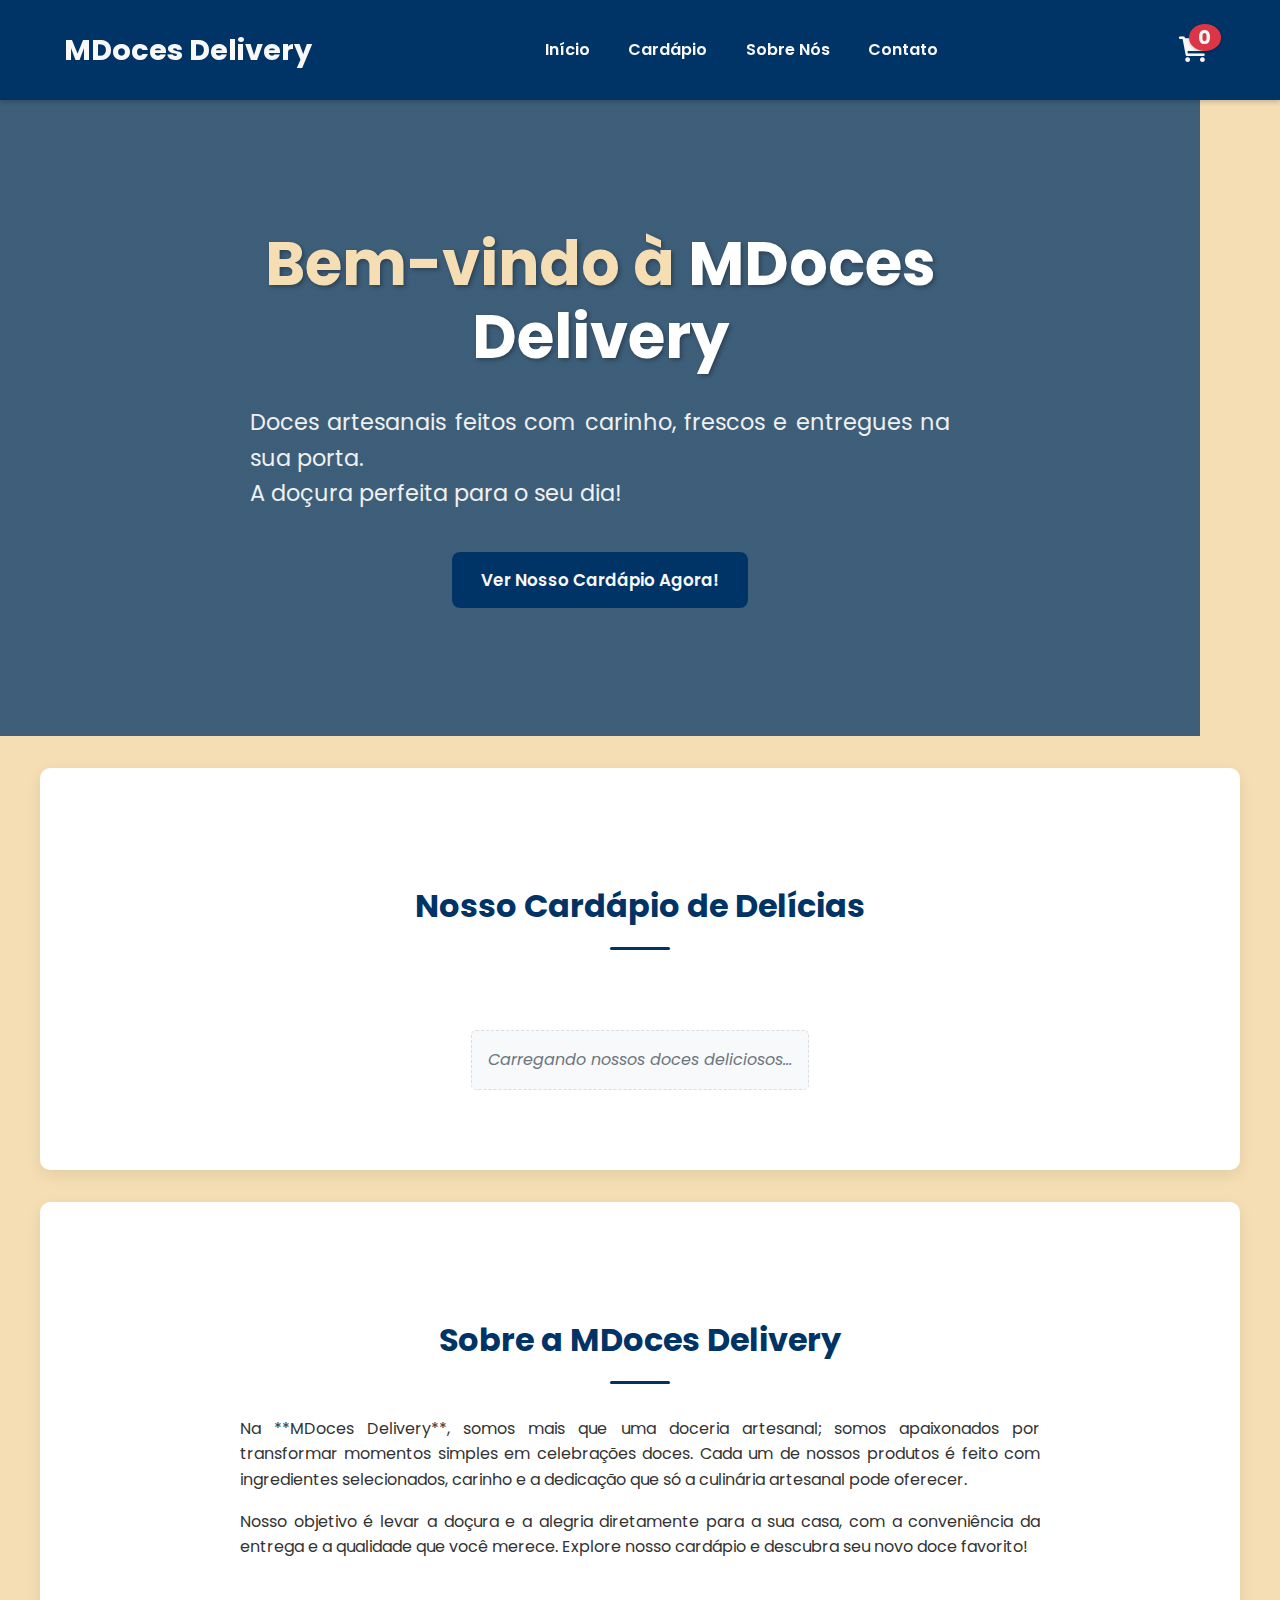
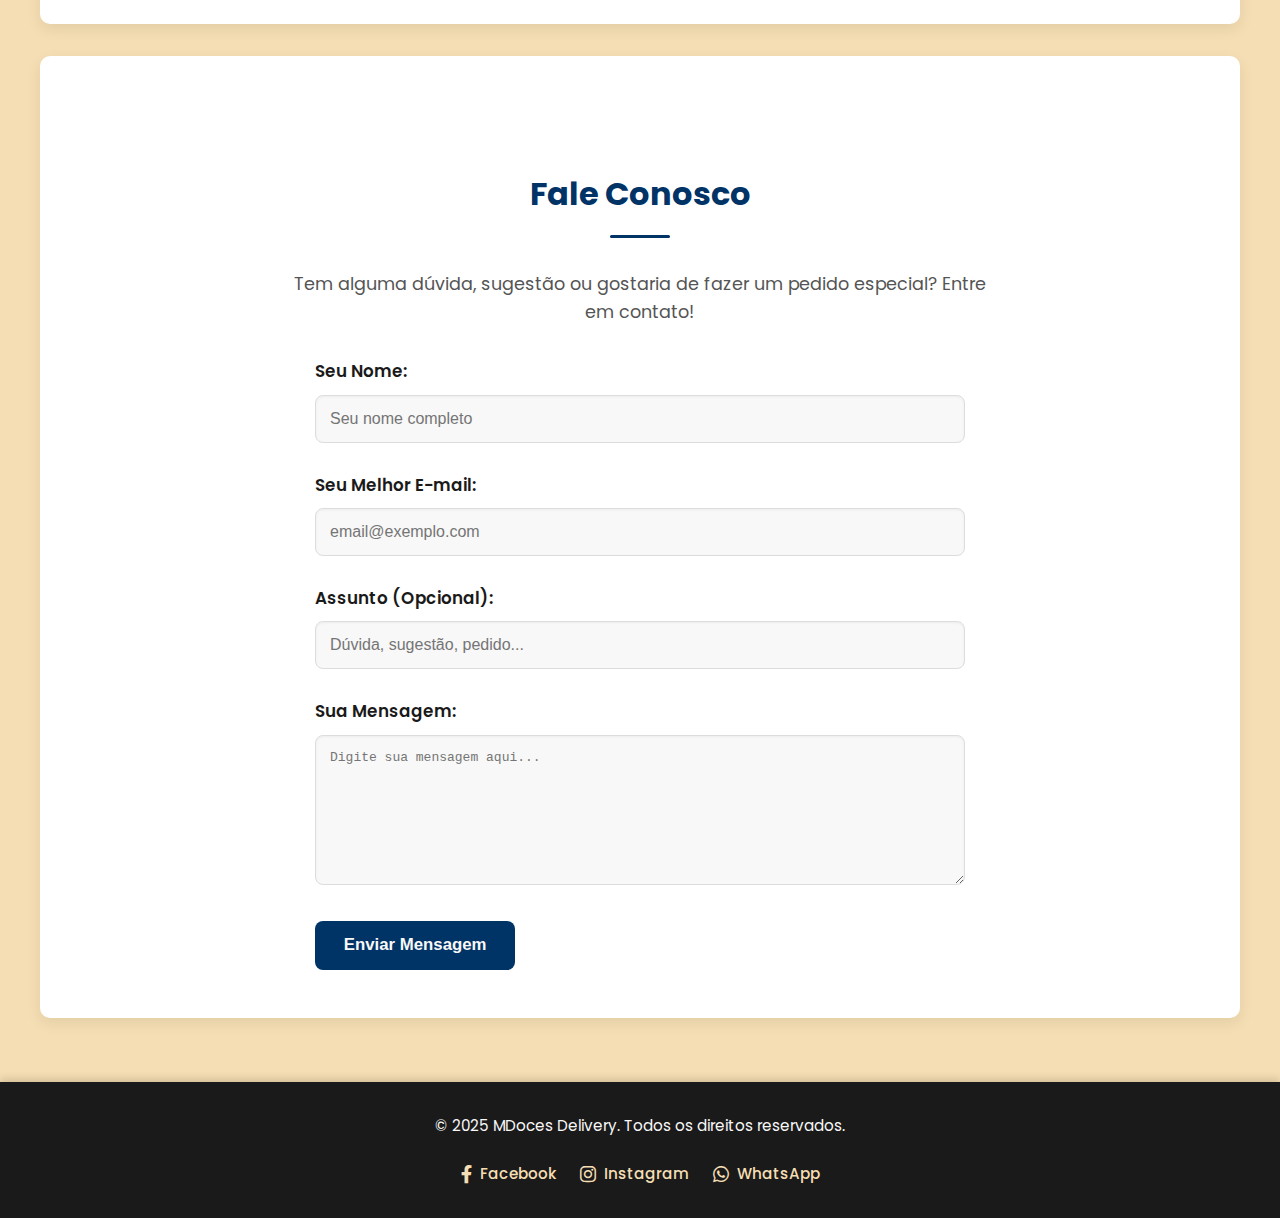
<file: index.html>
<!DOCTYPE html>
<html lang="pt-BR">
<head>
  <meta charset="UTF-8">
  <meta name="viewport" content="width=device-width, initial-scale=1.0">
  <meta name="description" content="MDoces Delivery - Seus doces artesanais favoritos, fresquinhos e entregues na sua porta. Bolos, docinhos, tortas e muito mais!">
  <meta name="keywords" content="doceria, doces artesanais, delivery, bolo, brigadeiro, sobremesas, pedir doce online, doceria em Macapá, confeitaria artesanal">
  <meta name="author" content="Alessandrosh82">
  <title>MDoces Delivery - Sabor e Doçura na Sua Porta</title>
  
  <link rel="icon" type="image/png" href="images/favicon.png"> 
  
  <meta name="theme-color" content="#003366">

  <link href="https://fonts.googleapis.com/css2?family=Poppins:wght@300;400;500;600;700&display=swap" rel="stylesheet">
  
  <link rel="stylesheet" href="style.css">
  
  <link rel="stylesheet" href="https://cdnjs.cloudflare.com/ajax/libs/font-awesome/6.0.0-beta3/css/all.min.css">
</head>
<body>
  <header>
    <nav>
      <a href="#home" class="logo" aria-label="MDoces Delivery - Ir para o início">MDoces Delivery</a>
      <ul>
        <li><a href="#home" aria-label="Ir para a seção Início">Início</a></li>
        <li><a href="#cardapio" aria-label="Ir para a seção Cardápio">Cardápio</a></li>
        <li><a href="#sobre" aria-label="Ir para a seção Sobre Nós">Sobre Nós</a></li>
        <li><a href="#contato" aria-label="Ir para a seção Contato">Contato</a></li>
      </ul>
      <div class="cart-icon" id="open-cart-modal" role="button" aria-label="Abrir carrinho de compras">
        <i class="fas fa-shopping-cart"></i> <span id="cart-count">0</span>
      </div>
    </nav>
  </header>

  <main>
    <section id="home" class="hero-section">
      <div class="hero-content">
        <h1>Bem-vindo à <span class="highlight">MDoces Delivery</span></h1>
        <p>Doces artesanais feitos com carinho, frescos e entregues na sua porta. <br>A doçura perfeita para o seu dia!</p>
        <a href="#cardapio" class="btn primary-btn" aria-label="Ver nosso cardápio agora">Ver Nosso Cardápio Agora!</a>
      </div>
    </section>

    <section id="cardapio">
      <h2>Nosso Cardápio de Delícias</h2>
      <div class="produtos-grid" id="produtos-cardapio">
        <p id="loading-products-message" class="info-message">Carregando nossos doces deliciosos...</p>
      </div>
      <p id="no-products-message" class="info-message" style="display:none;">Ainda não temos produtos cadastrados. Por favor, acesse o painel administrativo para adicioná-los!</p>
    </section>
    
    <section id="sobre">
      <h2>Sobre a MDoces Delivery</h2>
      <p>Na **MDoces Delivery**, somos mais que uma doceria artesanal; somos apaixonados por transformar momentos simples em celebrações doces. Cada um de nossos produtos é feito com ingredientes selecionados, carinho e a dedicação que só a culinária artesanal pode oferecer.</p>
      <p>Nosso objetivo é levar a doçura e a alegria diretamente para a sua casa, com a conveniência da entrega e a qualidade que você merece. Explore nosso cardápio e descubra seu novo doce favorito!</p>
    </section>

    <section id="contato">
      <h2>Fale Conosco</h2>
      <p class="contact-intro">Tem alguma dúvida, sugestão ou gostaria de fazer um pedido especial? Entre em contato!</p>
      <form class="contact-form" id="contact-form">
        <div class="form-group">
          <label for="nome">Seu Nome:</label>
          <input type="text" id="nome" name="nome" placeholder="Seu nome completo" required aria-required="true">
        </div>
        <div class="form-group">
          <label for="email">Seu Melhor E-mail:</label>
          <input type="email" id="email" name="email" placeholder="email@exemplo.com" required aria-required="true">
        </div>
        <div class="form-group">
          <label for="assunto">Assunto (Opcional):</label>
          <input type="text" id="assunto" name="assunto" placeholder="Dúvida, sugestão, pedido...">
        </div>
        <div class="form-group">
          <label for="mensagem">Sua Mensagem:</label>
          <textarea id="mensagem" name="mensagem" rows="5" placeholder="Digite sua mensagem aqui..." required aria-required="true"></textarea>
        </div>
        <button type="submit" class="btn primary-btn">Enviar Mensagem</button>
      </form>
    </section>
  </main>

  <footer>
    <p>&copy; 2025 MDoces Delivery. Todos os direitos reservados.</p>
    <div class="social-links">
      <a href="https://www.facebook.com/seufacebook" target="_blank" rel="noopener noreferrer" aria-label="Facebook da MDoces"><i class="fab fa-facebook-f"></i> Facebook</a>
      <a href="https://www.instagram.com/seuinstagram" target="_blank" rel="noopener noreferrer" aria-label="Instagram da MDoces"><i class="fab fa-instagram"></i> Instagram</a>
      <a href="https://wa.me/5596999999999" target="_blank" rel="noopener noreferrer" aria-label="WhatsApp da MDoces"><i class="fab fa-whatsapp"></i> WhatsApp</a>
    </div>
  </footer>

  <div id="cart-modal" class="modal"> <div class="modal-content"> <span class="close-button" aria-label="Fechar carrinho">&times;</span>
      <h2>Seu Carrinho de Compras</h2>
      <ul id="cart-items-list">
        </ul>
      <p id="empty-cart-message" class="info-message" style="display:none;">Seu carrinho está vazio.</p>
      <p id="cart-total">Total: R$ 0,00</p>

      <form id="checkout-form" class="checkout-form">
        <h3>Finalizar Pedido</h3>
        <div class="form-group">
          <label for="customer-name">Seu Nome:</label>
          <input type="text" id="customer-name" placeholder="Nome Completo" required aria-required="true">
        </div>
        <div class="form-group">
          <label for="customer-address">Endereço:</label>
          <input type="text" id="customer-address" placeholder="Rua, Número, Bairro, Cidade, CEP" required aria-required="true">
        </div>
        <div class="form-group">
          <label for="customer-phone">Telefone (WhatsApp):</label>
          <input type="tel" id="customer-phone" placeholder="(XX) XXXXX-XXXX" required aria-required="true">
        </div>
        <div class="form-group">
          <label for="payment-method">Forma de Pagamento:</label>
          <select id="payment-method" required aria-required="true">
            <option value="">Selecione a forma de pagamento</option>
            <option value="pix">PIX</option>
            <option value="cartao_credito">Cartão de Crédito</option>
            <option value="cartao_debito">Cartão de Débito</option>
            <option value="dinheiro">Dinheiro (troco para?)</option>
          </select>
        </div>
        <div class="form-group">
          <label for="order-notes">Observações do Pedido:</label>
          <textarea id="order-notes" rows="3" placeholder="Ex: Sem lactose, alergia a nozes, troco para R$50, etc." aria-label="Observações sobre o pedido"></textarea>
        </div>
        <button type="submit" class="btn primary-btn">Enviar Pedido via WhatsApp</button>
      </form>
    </div>
  </div>

  <script src="script.js"></script> </body>
</html>
</file>
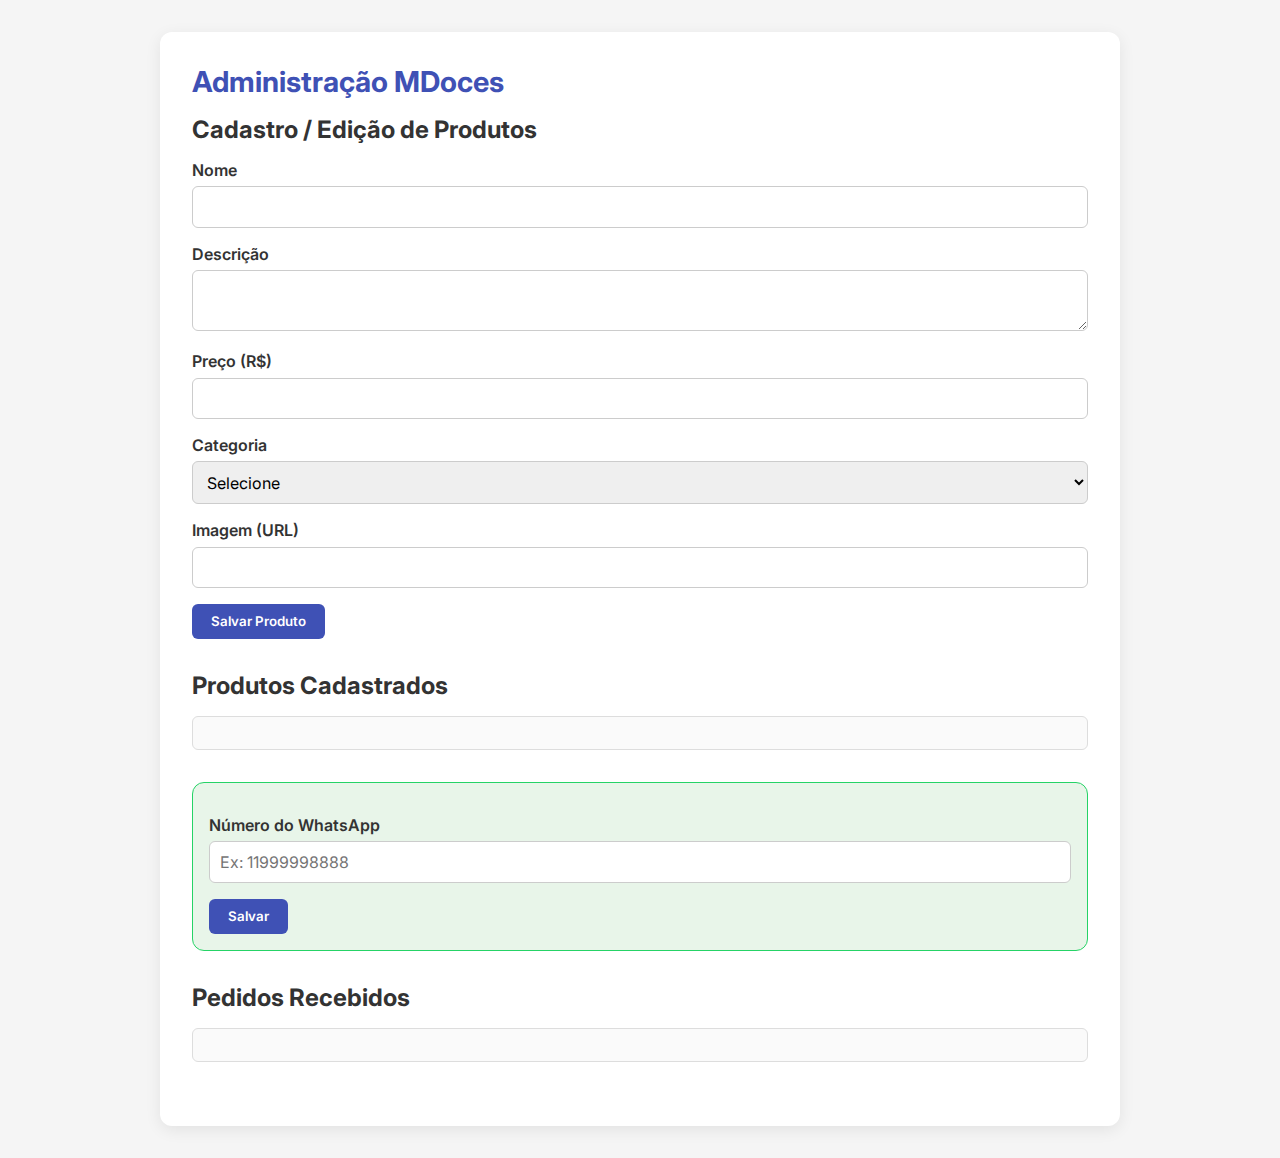
<file: admin.html>
<!DOCTYPE html>
<html lang="pt-br">
<head>
  <meta charset="UTF-8" />
  <meta name="viewport" content="width=device-width, initial-scale=1" />
  <title>Admin - MDoces</title>
  <link href="https://fonts.googleapis.com/css2?family=Inter:wght@400;600;700&display=swap" rel="stylesheet">
  <style>
    :root {
      --indigo: #3f51b5;
      --indigo-dark: #303f9f;
      --light: #f5f5f5;
      --gray: #888;
      --white: #fff;
      --green: #25d366;
      --red: #e53935;
      --radius: 12px;
    }
    * {
      box-sizing: border-box;
      margin: 0;
      padding: 0;
      font-family: 'Inter', sans-serif;
    }
    body {
      background-color: var(--light);
      padding: 2rem;
      color: #333;
    }
    .container {
      max-width: 960px;
      margin: auto;
      background: var(--white);
      border-radius: var(--radius);
      box-shadow: 0 4px 16px rgba(0,0,0,0.08);
      padding: 2rem;
    }
    h1 {
      font-size: 1.8rem;
      color: var(--indigo);
      margin-bottom: 1rem;
    }
    .section {
      margin-bottom: 2rem;
    }
    label {
      font-weight: 600;
      display: block;
      margin-top: 1rem;
    }
    input, textarea, select {
      width: 100%;
      padding: 0.6rem;
      margin-top: 0.4rem;
      border: 1px solid #ccc;
      border-radius: 6px;
      font-size: 1rem;
    }
    textarea {
      resize: vertical;
      min-height: 60px;
    }
    button {
      margin-top: 1rem;
      padding: 0.6rem 1.2rem;
      font-weight: 600;
      color: var(--white);
      background: var(--indigo);
      border: none;
      border-radius: 6px;
      cursor: pointer;
    }
    button:hover {
      background: var(--indigo-dark);
    }
    .btn-delete {
      background: var(--red);
      margin-left: 0.5rem;
    }
    .product-list, .order-list {
      margin-top: 1rem;
      background: #fafafa;
      border-radius: 6px;
      border: 1px solid #ddd;
      padding: 1rem;
    }
    .item {
      padding: 0.6rem 0;
      border-bottom: 1px solid #eee;
      display: flex;
      justify-content: space-between;
      align-items: center;
    }
    .item:last-child {
      border-bottom: none;
    }
    .item span {
      flex: 1;
    }
    .whatsapp {
      background: #e8f5e9;
      padding: 1rem;
      border: 1.5px solid var(--green);
      border-radius: var(--radius);
    }
    .status-select {
      margin-left: 1rem;
    }
  </style>
</head>
<body>
  <div class="container">
    <h1>Administração MDoces</h1>

    <div class="section">
      <h2>Cadastro / Edição de Produtos</h2>
      <label>Nome</label>
      <input id="nome">
      <label>Descrição</label>
      <textarea id="descricao"></textarea>
      <label>Preço (R$)</label>
      <input id="preco" type="number" min="0" step="0.01">
      <label>Categoria</label>
      <select id="categoria">
        <option value="">Selecione</option>
        <option value="bolos">Bolos</option>
        <option value="docinhos">Docinhos</option>
        <option value="salgados">Salgados</option>
        <option value="bebidas">Bebidas</option>
      </select>
      <label>Imagem (URL)</label>
      <input id="imagem" type="url">
      <button onclick="salvarProduto()">Salvar Produto</button>
    </div>

    <div class="section">
      <h2>Produtos Cadastrados</h2>
      <div class="product-list" id="produtos-lista"></div>
    </div>

    <div class="section whatsapp">
      <label>Número do WhatsApp</label>
      <input id="whatsapp" placeholder="Ex: 11999998888">
      <button onclick="salvarWhatsapp()">Salvar</button>
    </div>

    <div class="section">
      <h2>Pedidos Recebidos</h2>
      <div class="order-list" id="pedidos-lista"></div>
    </div>
  </div>

  <script>
    let produtos = JSON.parse(localStorage.getItem("produtos") || "[]");
    let pedidos = JSON.parse(localStorage.getItem("pedidos") || "[]");

    function salvarProduto() {
      const nome = document.getElementById("nome").value.trim();
      const descricao = document.getElementById("descricao").value.trim();
      const preco = parseFloat(document.getElementById("preco").value);
      const categoria = document.getElementById("categoria").value;
      const imagem = document.getElementById("imagem").value.trim();

      if (!nome || !descricao || !categoria || !imagem || isNaN(preco)) {
        return alert("Preencha todos os campos corretamente.");
      }

      const i = produtos.findIndex(p => p.nome === nome);
      if (i >= 0) produtos[i] = { nome, descricao, preco, categoria, imagem };
      else produtos.push({ nome, descricao, preco, categoria, imagem });

      localStorage.setItem("produtos", JSON.stringify(produtos));
      listarProdutos();
    }

    function listarProdutos() {
      const lista = document.getElementById("produtos-lista");
      lista.innerHTML = produtos.map((p, i) => `
        <div class="item">
          <span>${p.nome}</span>
          <div>
            <button onclick="editarProduto(${i})">Editar</button>
            <button class="btn-delete" onclick="excluirProduto(${i})">Excluir</button>
          </div>
        </div>`).join("");
    }

    function editarProduto(i) {
      const p = produtos[i];
      document.getElementById("nome").value = p.nome;
      document.getElementById("descricao").value = p.descricao;
      document.getElementById("preco").value = p.preco;
      document.getElementById("categoria").value = p.categoria;
      document.getElementById("imagem").value = p.imagem;
    }

    function excluirProduto(i) {
      if (confirm("Excluir produto?")) {
        produtos.splice(i, 1);
        localStorage.setItem("produtos", JSON.stringify(produtos));
        listarProdutos();
      }
    }

    function salvarWhatsapp() {
      const numero = document.getElementById("whatsapp").value.trim();
      if (!/^\d{10,13}$/.test(numero)) return alert("Número inválido.");
      localStorage.setItem("whatsapp", numero);
      alert("WhatsApp salvo.");
    }

    function listarPedidos() {
      const lista = document.getElementById("pedidos-lista");
      lista.innerHTML = pedidos.map((p, i) => `
        <div class="item">
          <span><strong>${p.nomeCliente}</strong> - ${p.itens.join(", ")} - <em>${p.status}</em></span>
          <select class="status-select" onchange="atualizarStatus(${i}, this.value)">
            <option value="Pendente" ${p.status === "Pendente" ? "selected" : ""}>Pendente</option>
            <option value="Em preparo" ${p.status === "Em preparo" ? "selected" : ""}>Em preparo</option>
            <option value="Pronto" ${p.status === "Pronto" ? "selected" : ""}>Pronto</option>
            <option value="Enviado" ${p.status === "Enviado" ? "selected" : ""}>Enviado</option>
          </select>
        </div>`).join("");
    }

    function atualizarStatus(i, status) {
      pedidos[i].status = status;
      localStorage.setItem("pedidos", JSON.stringify(pedidos));
      listarPedidos();
    }

    listarProdutos();
    listarPedidos();
    document.getElementById("whatsapp").value = localStorage.getItem("whatsapp") || "";
  </script>
</body>
</html>
</file>
<file: style.css>
/* --- Reset de Estilos Aprimorado --- */
* {
    margin: 0;
    padding: 0;
    box-sizing: border-box;
    /* Suaviza as transições para um efeito mais elegante */
    transition: all 0.3s ease-in-out;
}

/* --- Variáveis CSS para Cores (Melhora a Manutenção) --- */
:root {
    --primary-color: #003366; /* Azul Marinho Principal */
    --secondary-color: #1A1A1A; /* Preto Quase Puro para Textos/Detalhes Fortes */
    --accent-color: #F5DEB3; /* Bege para Fundos Leves e Elementos Destacados */
    --text-dark: #333; /* Cor de texto padrão mais escura */
    --text-light: #F8F8F8; /* Cor de texto para fundos escuros */
    --border-color: #DDD; /* Cor de borda padrão */
    --hover-dark: #002243; /* Azul marinho mais escuro para hover */
    --error-color: #DC3545; /* Vermelho para mensagens de erro/excluir */
    --success-color: #28A745; /* Verde para mensagens de sucesso/confirmar */
    --info-color: #6c757d; /* Cinza para mensagens de informação */
}

body {
    font-family: 'Poppins', sans-serif; /* Fonte mais moderna e legível */
    background-color: var(--accent-color); /* Fundo bege suave */
    color: var(--text-dark); /* Cor de texto padrão */
    line-height: 1.6; /* Melhora a legibilidade do texto */
    overflow-x: hidden; /* Evita scroll horizontal */
}

/* --- Estilos da Tipografia --- */
h1, h2, h3, h4, h5, h6 {
    color: var(--primary-color); /* Títulos em azul marinho */
    margin-bottom: 0.8em;
    font-weight: 700; /* Negrito para títulos */
}

h1 {
    font-size: 2.5em; /* Tamanho maior para o título principal */
    text-align: center;
}

h2 {
    font-size: 2em;
    text-align: center;
    margin-top: 1.5em;
    margin-bottom: 1em;
    position: relative; /* Para a linha decorativa */
    padding-top: 1rem; /* Adiciona um pouco de padding para seções */
}

h2::after { /* Linha decorativa abaixo dos títulos de seção */
    content: '';
    display: block;
    width: 60px;
    height: 3px;
    background-color: var(--primary-color);
    margin: 0.5em auto 0;
    border-radius: 5px;
}

/* --- Header e Navegação --- */
header {
    background-color: var(--primary-color);
    color: var(--text-light);
    padding: 1.2rem 0; /* Padding vertical um pouco maior */
    box-shadow: 0 2px 5px rgba(0, 0, 0, 0.2); /* Sutil sombra para profundidade */
    position: sticky; /* Sticky header */
    top: 0;
    z-index: 1000; /* Garante que o header esteja acima de outros elementos */
}

nav {
    max-width: 1200px; /* Limita a largura da navegação */
    margin: 0 auto; /* Centraliza a navegação */
    display: flex;
    justify-content: space-between; /* Espaço entre logo e menu */
    align-items: center; /* Alinha verticalmente */
    padding: 0 1.5rem; /* Padding horizontal maior */
}

.logo {
    font-size: 1.8em;
    font-weight: bold;
    color: var(--text-light);
    text-decoration: none;
    padding: 0.5rem 0;
    white-space: nowrap; /* Evita que o logo quebre em várias linhas */
}

nav ul {
    list-style: none;
    display: flex;
    justify-content: center;
    align-items: center;
    margin: 0;
}

nav ul li {
    margin: 0 1.2rem; /* Aumenta o espaçamento entre os itens do menu */
}

nav ul li a {
    color: var(--text-light);
    text-decoration: none;
    font-weight: 600;
    padding: 0.5rem 0;
    position: relative;
    transition: color 0.3s ease; /* Transição para a cor do texto também */
}

nav ul li a::after {
    content: '';
    position: absolute;
    width: 0;
    height: 2px;
    background-color: var(--accent-color);
    left: 0;
    bottom: -5px;
    transition: width 0.3s ease-out;
}

nav ul li a:hover {
    color: var(--accent-color); /* Mudar a cor do texto no hover */
}

nav ul li a:hover::after {
    width: 100%;
}

/* --- Ícone do Carrinho de Compras --- */
.cart-icon {
    font-size: 1.6em; /* Ícone um pouco maior */
    color: var(--text-light);
    cursor: pointer;
    position: relative;
    padding: 0.5rem;
    display: flex;
    align-items: center;
    gap: 5px; /* Espaçamento entre o ícone e a contagem */
}

.cart-icon:hover {
    color: var(--accent-color);
}

#cart-count {
    background-color: var(--error-color); /* Vermelho para destaque */
    color: var(--text-light);
    font-size: 0.75em; /* Um pouco maior */
    font-weight: bold;
    border-radius: 50%;
    padding: 0.2em 0.5em; /* Ajustado padding */
    position: absolute; /* Posição absoluta para flutuar */
    top: -5px; /* Ajusta a posição */
    right: -5px; /* Ajusta a posição */
    line-height: 1;
    min-width: 20px;
    text-align: center;
    box-shadow: 0 1px 3px rgba(0,0,0,0.2); /* Sombra para destaque */
}

/* --- Seções do Conteúdo --- */
section {
    padding: 3rem 1.5rem; /* Mais padding e largura padrão */
    margin: 2rem auto; /* Centraliza e adiciona margem vertical */
    max-width: 1200px; /* Largura máxima para o conteúdo */
    background-color: #fff; /* Fundo branco para as seções */
    border-radius: 10px; /* Cantos mais arredondados */
    box-shadow: 0 5px 15px rgba(0, 0, 0, 0.08); /* Sombra mais suave e pronunciada */
    text-align: center; /* Alinha o conteúdo principal ao centro */
}

section p {
    max-width: 800px;
    margin: 1rem auto; /* Centraliza parágrafos dentro da seção */
    text-align: justify; /* Justifica o texto para melhor leitura */
}

/* Estilo para mensagens de informação (carregamento, carrinho vazio, sem produtos) */
.info-message {
    text-align: center;
    color: var(--info-color);
    font-style: italic;
    margin-top: 2rem;
    padding: 1rem;
    background-color: #f8f9fa; /* Fundo leve para destaque */
    border-radius: 5px;
    border: 1px dashed var(--border-color);
}

/* --- Hero Section (Página Inicial) --- */
.hero-section {
    background: linear-gradient(rgba(0, 51, 102, 0.75), rgba(0, 51, 102, 0.75)), url('https://via.placeholder.com/1500x500/003366/F5DEB3?text=Fundo+MDoces+Delivery') no-repeat center center/cover;
    color: var(--text-light);
    text-align: center;
    padding: 8rem 1.5rem; /* Mais padding para um visual imponente */
    border-radius: 0; /* Remove borda arredondada se for full-width */
    box-shadow: none; /* Remove sombra aqui */
    margin: 0; /* Ocupa a largura total */
    min-height: 50vh; /* Garante uma altura mínima */
    display: flex;
    align-items: center;
    justify-content: center;
}

.hero-section .hero-content {
    max-width: 900px;
    margin: 0 auto;
}

.hero-section h1 {
    font-size: 3.8em; /* Título principal ainda maior */
    color: var(--accent-color); /* Título em bege para destaque */
    margin-bottom: 0.5em;
    line-height: 1.2;
    text-shadow: 2px 2px 4px rgba(0,0,0,0.3); /* Sombra no texto do título */
}

.hero-section .highlight {
    color: #fff; /* Deixa o "MDoces Delivery" em branco no título */
}

.hero-section p {
    font-size: 1.4em;
    margin-bottom: 2.5rem;
    line-height: 1.6;
    color: #f0f0f0;
    max-width: 700px;
}

/* --- Grid de Produtos --- */
.produtos-grid {
    display: grid;
    /* Ajustado para 3 colunas padrão no desktop, com minmax para responsividade */
    grid-template-columns: repeat(auto-fit, minmax(250px, 1fr)); /* Min-width um pouco maior */
    gap: 2.5rem; /* Espaçamento entre os produtos */
    padding: 1rem 0;
    justify-content: center; /* Centraliza o grid se houver poucas colunas */
}

/* Estilo para cada card de produto */
.produto-card {
    background-color: #fff;
    border: 1px solid var(--border-color);
    border-radius: 10px; /* Cantos arredondados */
    padding: 1.5rem; /* Mais padding interno */
    text-align: center;
    box-shadow: 0 4px 12px rgba(0, 0, 0, 0.08); /* Sombra sutil para cada produto */
    display: flex;
    flex-direction: column;
    justify-content: space-between;
    height: 100%; /* Garante que todos os cards tenham a mesma altura */
    overflow: hidden; /* Garante que nada saia do card */
}

.produto-card img {
    width: 100%; /* Ocupa a largura do card */
    max-width: 200px; /* Limita a largura máxima da imagem */
    height: 150px; /* Altura fixa para consistência */
    object-fit: cover; /* Garante que a imagem preencha o espaço sem distorção */
    border-radius: 8px; /* Cantos arredondados na imagem */
    margin: 0 auto 1.5rem auto; /* Centraliza a imagem e adiciona margem inferior */
    display: block;
}

.produto-card h3 {
    color: var(--secondary-color); /* Títulos de produto em preto */
    font-size: 1.3em;
    margin-bottom: 0.8rem;
    min-height: 2.6em; /* Garante altura mínima para 2 linhas de título */
    display: -webkit-box;
    -webkit-line-clamp: 2;
    -webkit-box-orient: vertical;
    overflow: hidden;
}

.produto-card .description {
    color: #666;
    font-size: 0.9em;
    margin-bottom: 1.2rem;
    flex-grow: 1;
    overflow: hidden;
    text-overflow: ellipsis;
    display: -webkit-box;
    -webkit-line-clamp: 3; /* Limita a 3 linhas de descrição */
    -webkit-box-orient: vertical;
    text-align: center; /* Centraliza a descrição */
}

.produto-card .price {
    font-size: 1.5em; /* Preço ligeiramente maior */
    font-weight: bold;
    color: var(--primary-color);
    margin-top: 1rem;
    margin-bottom: 1.5rem;
}

/* --- Botões (Gerais e de Produto) --- */
.btn {
    background-color: var(--primary-color);
    color: var(--text-light);
    border: none;
    padding: 0.9rem 1.8rem; /* Padding maior para botões */
    border-radius: 8px; /* Cantos mais arredondados */
    cursor: pointer;
    font-size: 1.05em;
    font-weight: 600;
    text-decoration: none;
    display: inline-block;
    text-align: center;
    white-space: nowrap;
    transition: background-color 0.2s ease, transform 0.2s ease, box-shadow 0.2s ease;
}

.btn.primary-btn:hover {
    background-color: var(--hover-dark);
    transform: translateY(-3px); /* Efeito de elevação mais pronunciado */
    box-shadow: 0 6px 12px rgba(0, 0, 0, 0.2); /* Sombra maior no hover */
}

/* --- Formulário de Contato --- */
.contact-intro {
    text-align: center;
    margin-bottom: 2rem;
    font-size: 1.1em;
    color: #555;
    max-width: 700px;
}

.contact-form {
    max-width: 650px; /* Limita a largura do formulário */
    margin: 0 auto;
    text-align: left; /* Alinha labels à esquerda */
}

.contact-form .form-group {
    margin-bottom: 1.8rem; /* Espaçamento maior entre grupos */
}

.contact-form label {
    display: block;
    margin-bottom: 0.6rem; /* Mais espaço abaixo do label */
    font-weight: 600;
    color: var(--secondary-color);
    font-size: 1.05em;
}

.contact-form input[type="text"],
.contact-form input[type="email"],
.contact-form input[type="tel"], /* Adicionado input type tel */
.contact-form textarea {
    width: 100%;
    padding: 14px; /* Mais padding interno */
    border: 1px solid var(--border-color);
    border-radius: 8px; /* Cantos mais arredondados */
    font-size: 1em;
    color: var(--text-dark);
    background-color: var(--text-light);
    box-shadow: inset 0 1px 3px rgba(0,0,0,0.05); /* Sombra interna sutil */
}

.contact-form input[type="text"]:focus,
.contact-form input[type="email"]:focus,
.contact-form input[type="tel"]:focus,
.contact-form textarea:focus {
    outline: none;
    border-color: var(--primary-color);
    box-shadow: 0 0 0 4px rgba(0, 51, 102, 0.25); /* Sombra de foco mais forte */
}

.contact-form textarea {
    resize: vertical;
    min-height: 150px; /* Altura mínima maior */
}

/* Estilos para mensagens de erro do JS */
.form-group .error-message {
    color: var(--error-color);
    font-size: 0.88em;
    margin-top: 0.5rem;
    display: block;
    font-weight: 500;
    text-align: left; /* Alinha a mensagem de erro com o campo */
}

/* Estilo para input com erro */
input.has-error, textarea.has-error, select.has-error {
    border-color: var(--error-color) !important;
    box-shadow: 0 0 0 3px rgba(220, 53, 69, 0.25) !important;
}


/* --- Footer --- */
footer {
    background-color: var(--secondary-color); /* Fundo preto para o footer */
    color: var(--text-light);
    text-align: center;
    padding: 2rem 1.5rem; /* Mais padding */
    margin-top: 4rem; /* Espaço antes do footer */
    font-size: 0.95em;
    box-shadow: 0 -3px 8px rgba(0, 0, 0, 0.15);
}

footer .social-links {
    margin-top: 1.5rem; /* Mais espaço acima dos links sociais */
    display: flex; /* Para alinhar os ícones */
    justify-content: center;
    gap: 1.5rem; /* Espaçamento entre os links */
}

footer .social-links a {
    color: var(--accent-color); /* Links do footer em bege */
    text-decoration: none;
    font-weight: 500;
    display: flex;
    align-items: center;
    gap: 0.5rem; /* Espaço entre ícone e texto */
}

footer .social-links a i {
    font-size: 1.2em; /* Tamanho do ícone */
}

footer .social-links a:hover {
    color: #fff; /* Muda para branco no hover para destaque */
    transform: translateY(-2px);
}

/* --- Modal Geral (para carrinho e futuro admin) --- */
.modal {
    display: none; /* Escondido por padrão */
    position: fixed; /* Fixo na tela */
    z-index: 1001; /* Acima de tudo */
    left: 0;
    top: 0;
    width: 100%;
    height: 100%;
    overflow: auto; /* Habilita scroll se o conteúdo for muito grande */
    background-color: rgba(0,0,0,0.7); /* Fundo mais escuro semi-transparente */
    justify-content: center; /* Centraliza horizontalmente (com display:flex) */
    align-items: center; /* Centraliza verticalmente (com display:flex) */
    backdrop-filter: blur(5px); /* Efeito de blur no fundo para modernidade */
}

.modal-content {
    background-color: #fefefe;
    padding: 3rem; /* Mais padding */
    border-radius: 12px; /* Cantos mais arredondados */
    width: 95%; /* Largura padrão */
    max-width: 650px; /* Largura máxima */
    box-shadow: 0 8px 25px rgba(0,0,0,0.4); /* Sombra mais pronunciada */
    position: relative;
    max-height: 90vh; /* Limita a altura do modal */
    overflow-y: auto; /* Adiciona scroll interno se o conteúdo for grande */
    transform: scale(0.95); /* Começa um pouco menor */
    opacity: 0; /* Inicia transparente */
    animation: modal-pop-in 0.3s forwards ease-out; /* Animação de entrada */
}

/* Animação para o modal */
@keyframes modal-pop-in {
    to {
        transform: scale(1);
        opacity: 1;
    }
}

.close-button {
    color: var(--info-color);
    font-size: 30px; /* Botão de fechar maior */
    font-weight: bold;
    position: absolute;
    top: 15px;
    right: 25px;
    cursor: pointer;
    transition: color 0.2s ease;
}

.close-button:hover,
.close-button:focus {
    color: var(--error-color); /* Muda para vermelho no hover */
}

.modal-content h2 {
    color: var(--primary-color);
    text-align: left;
    margin-bottom: 1.8rem; /* Mais espaçamento */
    border-bottom: 2px solid var(--primary-color);
    padding-bottom: 0.8rem;
    font-size: 1.8em; /* Título do modal um pouco maior */
}

.modal-content h2::after { /* Remove a linha decorativa centralizada de H2 */
    display: none;
}

#cart-items-list {
    list-style: none;
    margin-bottom: 1.5rem;
    border-bottom: 1px dashed var(--border-color);
    padding-bottom: 1rem;
    max-height: 250px; /* Altura máxima da lista de itens um pouco maior */
    overflow-y: auto;
}

.cart-item {
    display: flex;
    justify-content: space-between;
    align-items: center;
    padding: 0.8rem 0;
    border-top: 1px dashed var(--border-color);
}

.cart-item:first-child {
    border-top: none;
}

.cart-item-info {
    flex-grow: 1;
    display: flex;
    flex-direction: column;
    align-items: flex-start; /* Alinha o texto à esquerda */
}

.cart-item-info .item-name {
    font-weight: bold;
    color: var(--secondary-color);
    font-size: 1.05em;
}

.cart-item-info .item-quantity {
    font-weight: normal;
    color: #555;
    font-size: 0.9em;
}

.cart-item-info .item-price {
    color: var(--primary-color);
    font-size: 1.1em;
    font-weight: 600;
    margin-top: 0.3rem;
}

.remove-item-btn {
    background: none; /* Remove o background para ser apenas um ícone */
    border: none;
    color: var(--error-color);
    cursor: pointer;
    font-size: 1.2em; /* Tamanho do ícone */
    margin-left: 1rem;
    transition: transform 0.2s ease, color 0.2s ease;
    padding: 0.5rem; /* Área de clique maior */
    border-radius: 50%; /* Faz o botão circular */
}

.remove-item-btn:hover {
    color: #c82333; /* Tom mais escuro de vermelho */
    transform: scale(1.1);
}

#cart-total {
    text-align: right;
    font-size: 1.3em; /* Total maior */
    font-weight: bold;
    color: var(--primary-color);
    margin-top: 1.5rem;
    padding-top: 1rem;
    border-top: 2px solid var(--primary-color);
}

.checkout-form {
    margin-top: 2rem;
    text-align: left; /* Alinha o texto do formulário à esquerda */
}

.checkout-form h3 {
    text-align: center; /* Título do formulário de checkout centralizado */
    margin-bottom: 1.5rem;
    color: var(--secondary-color);
    position: relative;
    font-size: 1.6em;
}

.checkout-form h3::after { /* Linha decorativa para o título do checkout */
    content: '';
    display: block;
    width: 40px;
    height: 2px;
    background-color: var(--secondary-color);
    margin: 0.5em auto 0;
    border-radius: 5px;
}

.checkout-form .form-group {
    margin-bottom: 1.2rem;
}

.checkout-form label {
    display: block;
    margin-bottom: 0.4rem;
    font-weight: 500;
    color: var(--text-dark);
}

.checkout-form input[type="text"],
.checkout-form input[type="tel"], /* Adicionado input type tel */
.checkout-form select,
.checkout-form textarea {
    width: 100%;
    padding: 12px;
    border: 1px solid var(--border-color);
    border-radius: 5px;
    font-size: 1em;
    background-color: #fcfcfc;
}

.checkout-form input[type="text"]:focus,
.checkout-form input[type="tel"]:focus,
.checkout-form select:focus,
.checkout-form textarea:focus {
    outline: none;
    border-color: var(--primary-color);
    box-shadow: 0 0 0 3px rgba(0, 51, 102, 0.2);
}

.checkout-form textarea {
    resize: vertical;
    min-height: 80px;
}

.checkout-form button {
    margin-top: 2rem; /* Mais espaço antes do botão final */
    width: 100%;
    padding: 1.1rem;
    font-size: 1.15em;
    border-radius: 8px;
}

/* --- Media Queries para Responsividade --- */
@media (max-width: 992px) {
    h1 {
        font-size: 2.2em;
    }
    h2 {
        font-size: 1.8em;
    }
    nav ul li {
        margin: 0 0.8rem;
    }
    nav ul li a {
        font-size: 0.95em;
    }
    section {
        padding: 2.5rem 1.5rem;
    }
    .hero-section {
        padding: 6rem 1.5rem;
    }
    .hero-section h1 {
        font-size: 3em;
    }
    .hero-section p {
        font-size: 1.2em;
    }
    .produtos-grid {
        grid-template-columns: repeat(auto-fit, minmax(220px, 1fr)); /* 2 colunas em tablets */
        gap: 2rem;
    }
    .produto-card img {
        max-width: 180px;
        height: 130px;
    }
    .produto-card h3 {
        font-size: 1.2em;
    }
    .produto-card .description {
        font-size: 0.85em;
    }
    .produto-card .price {
        font-size: 1.4em;
    }
    .modal-content {
        padding: 2rem;
    }
}

@media (max-width: 768px) {
    nav {
        flex-direction: column;
        align-items: flex-start;
        padding: 1rem 1.5rem;
    }

    nav .logo {
        margin-bottom: 1rem;
        font-size: 1.6em;
    }

    nav ul {
        flex-direction: column;
        width: 100%;
        margin-top: 1rem;
    }

    nav ul li {
        margin: 0.5rem 0;
        width: 100%;
        text-align: center;
    }

    nav ul li a {
        display: block;
        padding: 0.8rem 0;
        border-bottom: 1px solid rgba(255, 255, 255, 0.1);
    }

    nav ul li:last-child a {
        border-bottom: none;
    }

    nav ul li a::after {
        display: none; /* Esconde o efeito de linha em mobile para um menu vertical */
    }

    /* Move o ícone do carrinho para a direita do logo em telas menores */
    nav .cart-icon {
        position: absolute;
        top: 1.2rem;
        right: 1.5rem;
    }

    h1 {
        font-size: 2em;
    }
    h2 {
        font-size: 1.6em;
    }
    section {
        padding: 2rem 1rem; /* Reduz padding em mobile */
        margin: 1.5rem auto;
    }
    .hero-section h1 {
        font-size: 2.5em;
    }
    .hero-section p {
        font-size: 1.1em;
    }
    .produtos-grid {
        grid-template-columns: 1fr; /* Uma coluna em telas menores */
        gap: 1.5rem;
    }
    .produto-card img {
        max-width: 200px;
        height: 150px;
    }
    .modal-content {
        width: 95%;
        padding: 1.8rem;
    }
    .modal-content h2 {
        font-size: 1.6em;
    }
    .checkout-form h3 {
        font-size: 1.4em;
    }
}

@media (max-width: 480px) {
    h1 {
        font-size: 1.8em;
    }
    h2 {
        font-size: 1.4em;
    }
    section {
        padding: 1.5rem 0.8rem;
    }
    .hero-section {
        padding: 4rem 0.8rem;
    }
    .hero-section h1 {
        font-size: 2em;
    }
    .hero-section p {
        font-size: 0.95em;
    }
    .btn {
        padding: 0.8rem 1.4rem;
        font-size: 0.95em;
    }
    footer .social-links {
        flex-direction: column; /* Links sociais em coluna em telas muito pequenas */
        gap: 0.8rem;
    }
    .modal-content {
        padding: 1.2rem;
    }
    .modal-content h2 {
        font-size: 1.4em;
        margin-bottom: 1.2rem;
    }
    .checkout-form h3 {
        font-size: 1.2em;
    }
    .checkout-form button {
        font-size: 1em;
        padding: 1rem;
    }
}
</file>
